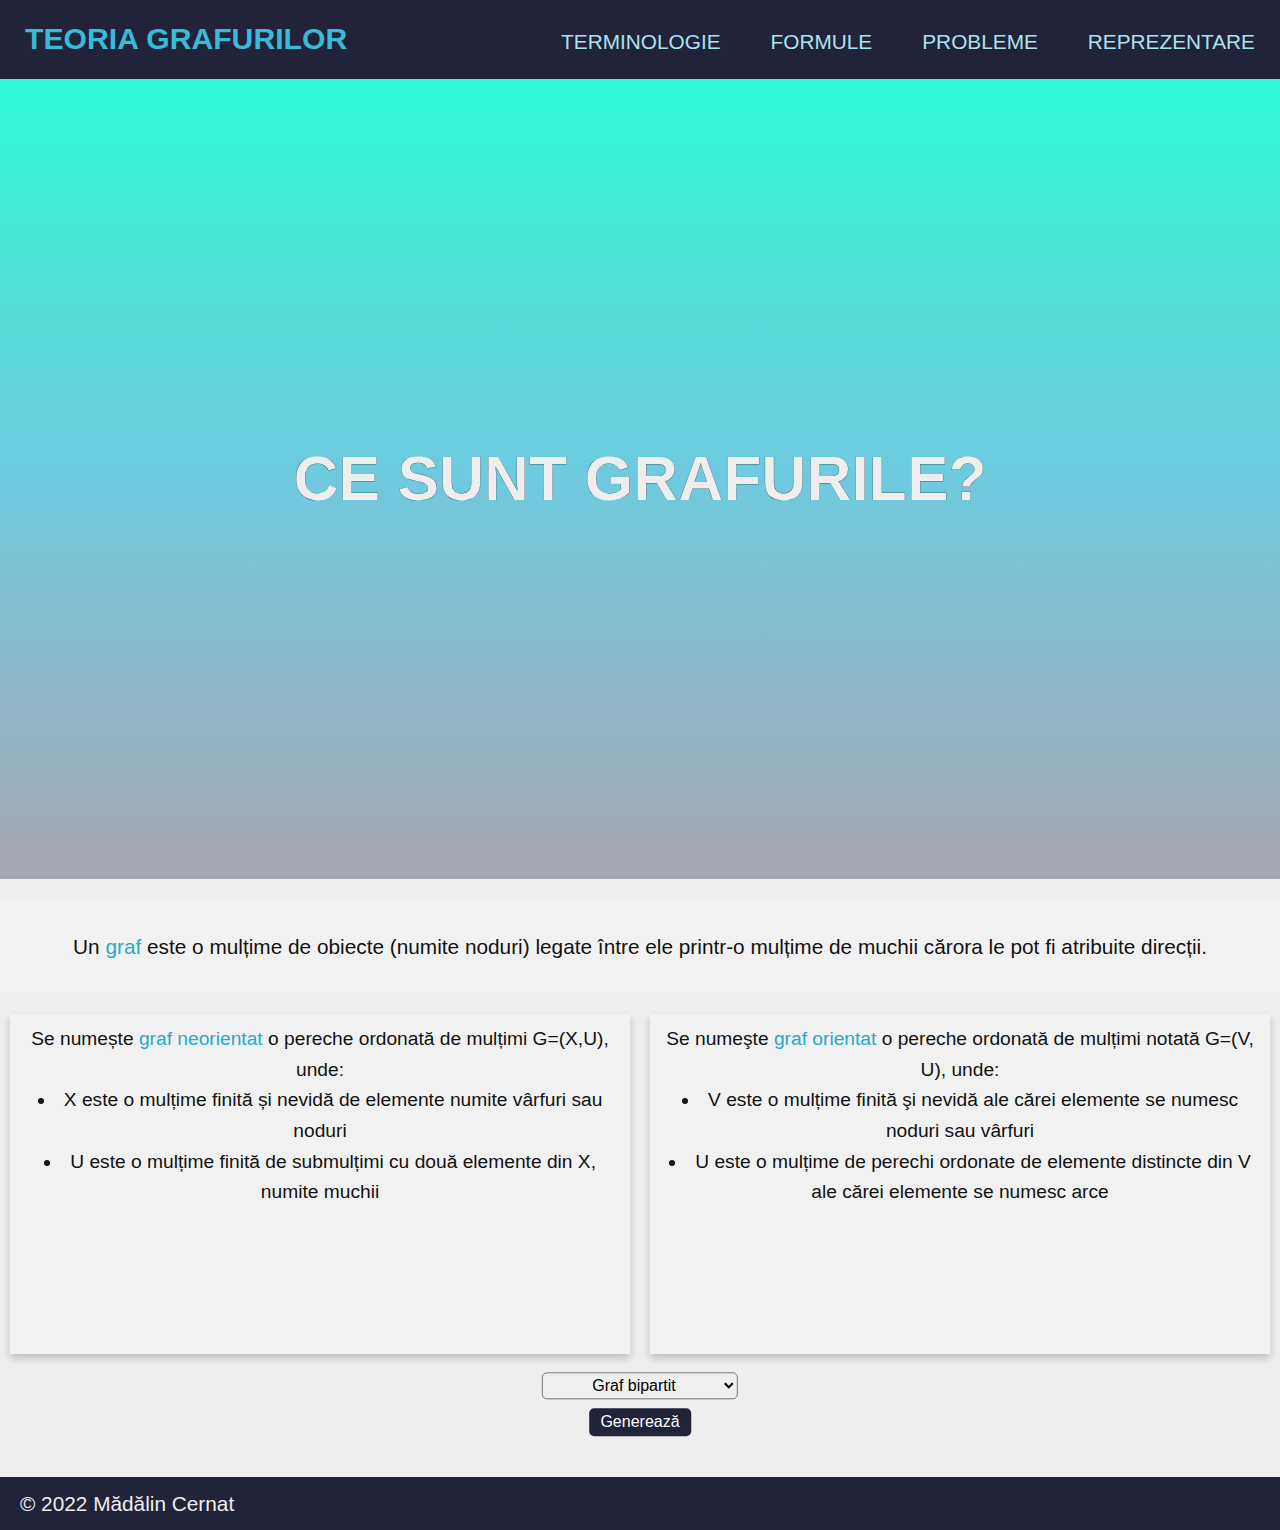
<file: index.html>
<!DOCTYPE html>
<html lang="ro">

<head>
    <meta charset="utf-8">
    <meta name="viewport" content="width=device-width,initial-scale=1.0">
    <title>Teoria Grafurilor - Mădălin Cernat</title>
    <link rel="stylesheet" href="style.css">
    <link rel="icon" href="imagini/graph.png">
</head>

<body>
    <header class="header">
        <h1 class="logo"><a href="index.html">Teoria Grafurilor</a></h1>
        <ul class="main-nav">
            <li><a href="terminologie.html">Terminologie</a></li>
            <li><a href="formule.html">Formule</a></li>
            <li><a href="probleme.html">Probleme</a></li>
            <li><a href="reprezentare.html">Reprezentare</a></li>
        </ul>
    </header>
    </div>
    <main>
        <section id="main-page-top">
            <div id="main-page-img">
                <h1 id="main-page-title">Ce sunt grafurile?</h1>
            </div>
        </section>

        <section id="main-page-section">
            <p>
                Un <span class="text-blue">graf</span> este o mulțime de obiecte (numite noduri)
                legate între ele printr-o mulțime de muchii cărora le pot fi atribuite direcții.
            </p>
        </section>

        <section id="main-page-deck">
            <div class="row">
                <div class="column">
                    <div class="card">Se numește <span class="text-blue">graf neorientat</span> o pereche ordonată de
                        mulțimi G=(X,U), unde:
                        <ul class="main-page-list">
                            <li>X este o mulțime finită și nevidă de elemente numite vârfuri sau noduri</li>
                            <li>U este o mulțime finită de submulțimi cu două elemente din X, numite muchii</li>
                        </ul>
                    </div>
                </div>
                <div class="column">
                    <div class="card">Se numeşte <span class="text-blue">graf orientat</span> o pereche
                        ordonată de mulțimi notată G=(V, U), unde:
                        <ul class="main-page-list">
                            <li>V este o mulțime finită şi nevidă ale cărei elemente se numesc noduri sau vârfuri</li>
                            <li>U este o mulțime de perechi ordonate de elemente distincte din V ale cărei elemente se
                                numesc arce</li>
                        </ul>
                    </div>
                </div>
            </div>
        </section>

        <section id="main-page-generator">
            <select id="selector" class="graf-selector">
                <option value="graf-bipartit">Graf bipartit</option>
                <option value="graf-bipartit-complet">Graf bipartit complet</option>
                <option value="graf-eulerian">Graf eulerian</option>
                <option value="graf-hamiltonian">Graf hamiltonian</option>
                <option value="graf-regulat">Graf regulat</option>
                <option value="graf-neorientat-complet">Graf neorientat complet</option>
            </select>
            <button id="buton-generare" class="buton" onclick="genereaza()">Generează</button>
            <div id="imagine-generata">

            </div>
        </section>
    </main>

    <footer>
        &copy 2022 Mădălin Cernat
    </footer>

    <script src="scripts.js"></script>
</body>

</html>
</file>
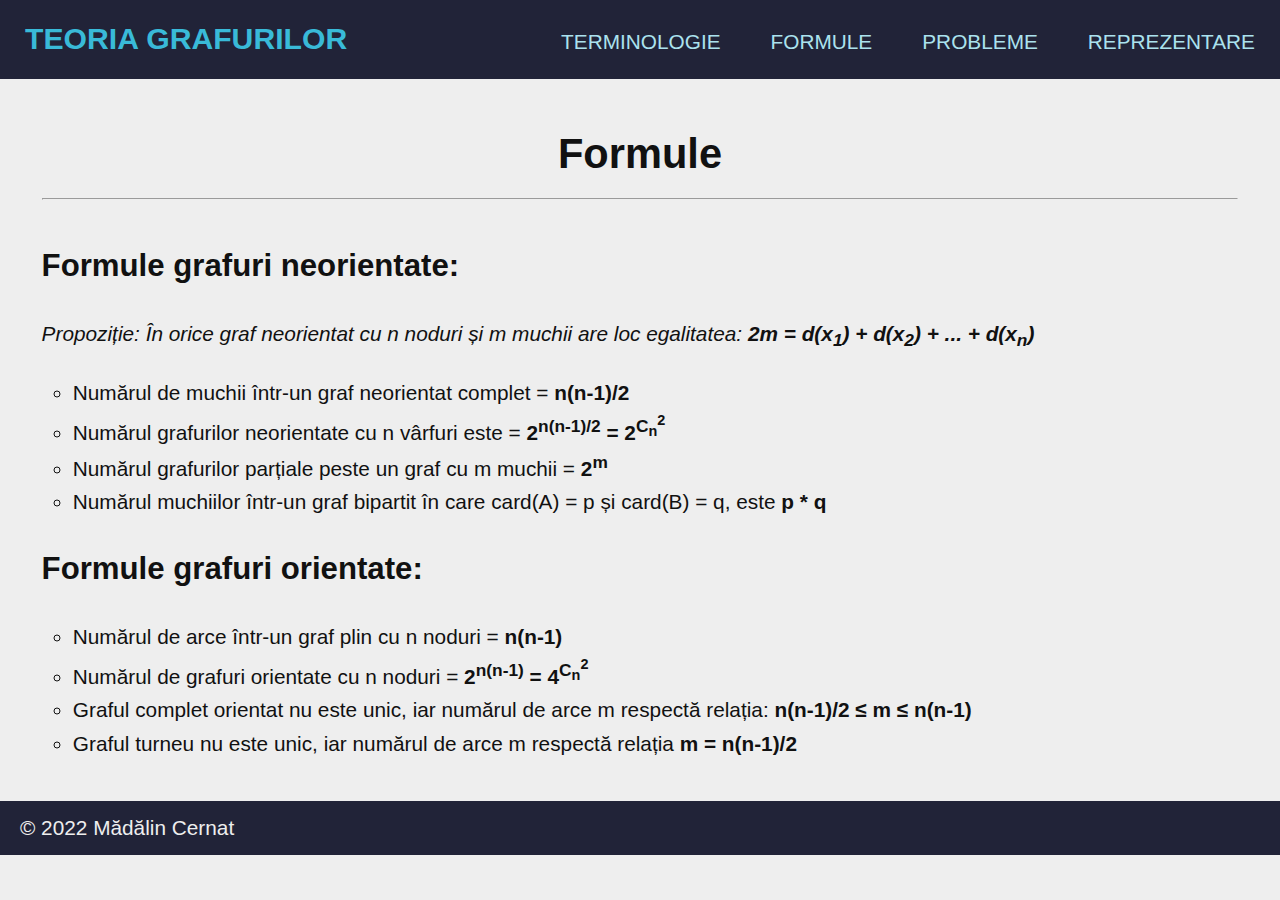
<file: formule.html>
<!DOCTYPE html>
<html lang="ro">
<head>
    <meta charset="utf-8">
    <meta name="viewport" content="width=device-width,initial-scale=1.0">
    <title>Teoria Grafurilor - Mădălin Cernat</title>
    <link rel="stylesheet" href="style.css">
    <link rel="icon" href="imagini/graph.png">
</head>

<body>
    <header class="header">
        <h1 class="logo"><a href="index.html">Teoria Grafurilor</a></h1>
        <ul class="main-nav">
            <li><a href="terminologie.html">Terminologie</a></li>
            <li><a href="formule.html">Formule</a></li>
            <li><a href="probleme.html">Probleme</a></li>
            <li><a href="reprezentare.html">Reprezentare</a></li>
        </ul>
    </header>
    <main style="margin: 2em;">
        <h1 class="titlu">Formule</h1>
        <hr>
        <h2>Formule grafuri neorientate:</h2>
        <p><i>Propoziție: În orice graf neorientat cu n noduri și m muchii are loc egalitatea: <strong>2m = d(x<sub>1</sub>) + d(x<sub>2</sub>) + ... + d(x<sub>n</sub>)</strong></i></p>
        <ul class="lista">
            <li>Numărul de muchii într-un graf neorientat complet =  <strong>n(n-1)/2</strong></li>
            <li>Numărul grafurilor neorientate cu n vârfuri este = <strong>2<sup>n(n-1)/2</sup> = 2<sup>C<sub>n</sub><sup>2</sup></strong></li>
            <li>Numărul grafurilor parțiale peste un graf cu m muchii = <strong>2<sup>m</sup></strong></li>
            <li>Numărul muchiilor într-un graf bipartit în care card(A) = p și card(B) = q, este <strong>p * q</strong></li>
        </ul>

        <h2>Formule grafuri orientate:</h2>
        <ul class="lista">
            <li>Numărul de arce într-un graf plin cu n noduri = <strong>n(n-1)</strong></li>
            <li>Numărul de grafuri orientate cu n noduri = <strong>2<sup>n(n-1)</sup> = 4<sup>C<sub>n</sub><sup>2</sup></sup></strong></li>
            <li>Graful complet orientat nu este unic, iar numărul de arce m respectă relația: <strong>n(n-1)/2 ≤ m ≤ n(n-1)</strong></li>
            <li>Graful turneu nu este unic, iar numărul de arce m respectă relația <strong>m = n(n-1)/2</strong></li>
        </ul>
    </main>
    <footer>
        &copy 2022 Mădălin Cernat
    </footer>
</body>

</html>
</file>
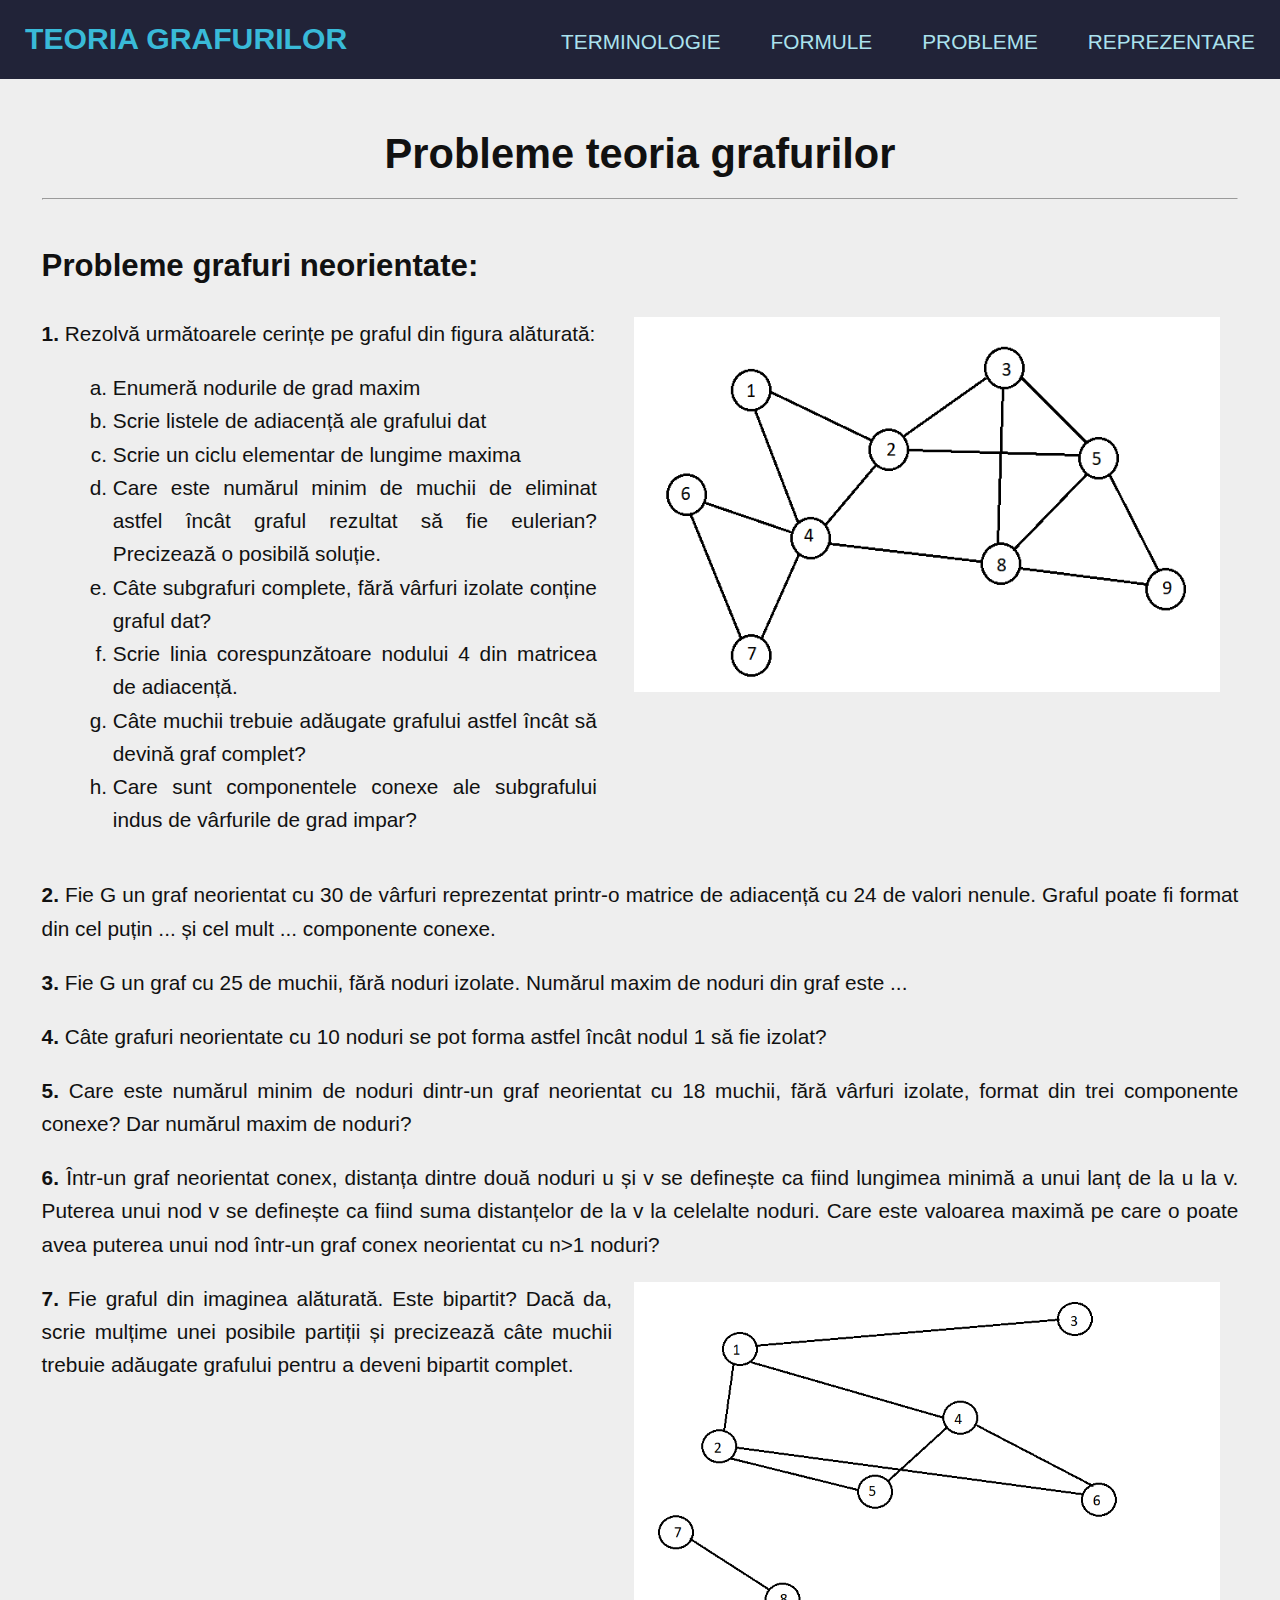
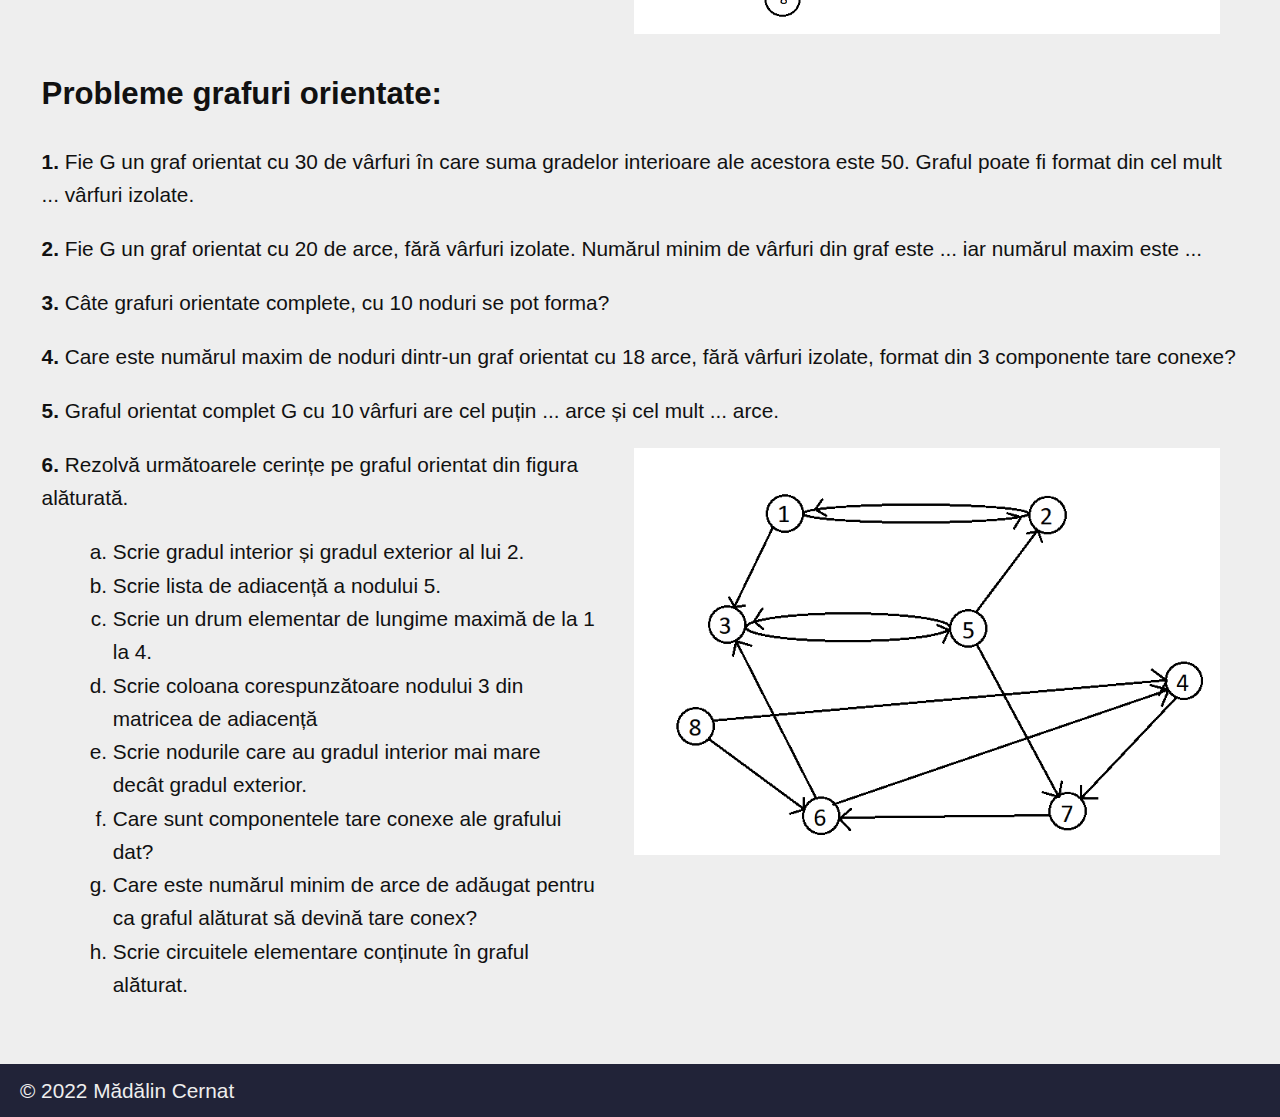
<file: probleme.html>
<!DOCTYPE html>
<html lang="ro">

<head>
    <meta charset="utf-8">
    <meta name="viewport" content="width=device-width,initial-scale=1.0">
    <title>Teoria Grafurilor - Mădălin Cernat</title>
    <link rel="stylesheet" href="style.css">
    <link rel="icon" href="imagini/graph.png">
</head>

<body>
    <header class="header">
        <h1 class="logo"><a href="index.html">Teoria Grafurilor</a></h1>
        <ul class="main-nav">
            <li><a href="terminologie.html">Terminologie</a></li>
            <li><a href="formule.html">Formule</a></li>
            <li><a href="probleme.html">Probleme</a></li>
            <li><a href="reprezentare.html">Reprezentare</a></li>
        </ul>
    </header>
    <main style="margin: 2em;">
        <h1 class="titlu">Probleme teoria grafurilor</h1>
        <hr>
        <h2>Probleme grafuri neorientate:</h2>
        <div class="container" style="text-align: justify;">
            <div class="wrapper">
                <div class="box one">
                    <b>1.</b> Rezolvă următoarele cerințe pe graful din figura alăturată:
                    <ol class="lista-ordonata">
                        <li>Enumeră nodurile de grad maxim</li>
                        <li>Scrie listele de adiacență ale grafului dat</li>
                        <li>Scrie un ciclu elementar de lungime maxima</li>
                        <li>Care este numărul minim de muchii de eliminat astfel încât graful rezultat să fie eulerian?
                            Precizează o posibilă soluție.</li>
                        <li>Câte subgrafuri complete, fără vârfuri izolate conține graful dat?</li>
                        <li>Scrie linia corespunzătoare nodului 4 din matricea de adiacență.</li>
                        <li>Câte muchii trebuie adăugate grafului astfel încât să devină graf complet?</li>
                        <li>Care sunt componentele conexe ale subgrafului indus de vârfurile de grad impar?</li>
                    </ol>
                </div>
                <div class="box two">
                    <img src="imagini/graf1.png" alt="graf1">
                </div>
            </div>

            <p><b>2.</b> Fie G un graf neorientat cu 30 de vârfuri reprezentat printr-o matrice de adiacență cu 24 de
                valori nenule.
                Graful poate fi format din cel puțin ... și cel mult ... componente conexe.
            </p>

            <p><b>3.</b> Fie G un graf cu 25 de muchii, fără noduri izolate. Numărul maxim de noduri din graf este ...
            </p>

            <p><b>4.</b> Câte grafuri neorientate cu 10 noduri se pot forma astfel încât nodul 1 să fie izolat?
            </p>

            <p><b>5.</b> Care este numărul minim de noduri dintr-un graf neorientat cu 18 muchii, fără vârfuri izolate,
                format din trei componente conexe? Dar numărul maxim de noduri?</p>

            <p><b>6.</b> Într-un graf neorientat
                conex, distanța dintre două noduri u și v se definește ca fiind
                lungimea minimă a unui lanț de la u la v. Puterea unui nod v se definește ca fiind suma
                distanțelor de la v la celelalte noduri. Care este valoarea maximă pe care o poate avea puterea
                unui nod într-un graf conex neorientat cu n>1 noduri?</p>

            <div class="wrapper">
                <div class="box one">
                    <div class="cerinta">
                        <b>7.</b> Fie graful din imaginea alăturată. Este bipartit? Dacă da, scrie mulțime unei posibile
                        partiții și precizează câte muchii trebuie adăugate grafului pentru a deveni bipartit complet.
                    </div>
                </div>
                <div class="box two">
                    <img src="imagini/graf2.png" alt="graf2">
                </div>
            </div>
        </div>
        <h2>Probleme grafuri orientate:</h2>
        <div class="container">
            <p><b>1.</b> Fie G un graf orientat cu 30 de vârfuri în care suma gradelor interioare ale acestora este 50.
                Graful poate fi format din cel mult ... vârfuri izolate.</p>

            <p><b>2.</b> Fie G un graf orientat cu 20 de arce, fără vârfuri izolate. Numărul minim de vârfuri din graf
                este ... iar numărul maxim este ...</p>

            <p><b>3.</b> Câte grafuri orientate complete, cu 10 noduri se pot forma?</p>

            <p><b>4.</b> Care este numărul maxim de noduri dintr-un graf orientat cu 18 arce, fără vârfuri izolate,
                format din 3 componente tare conexe?</p>

            <p><b>5.</b> Graful orientat complet G cu 10 vârfuri are cel puțin ... arce și cel mult ... arce.</p>

            <div class="wrapper">
                <div class="box one">
                    <b>6.</b> Rezolvă următoarele cerințe pe graful orientat din figura alăturată.
                    <ol class="lista-ordonata">
                        <li>Scrie gradul interior și gradul exterior al lui 2.</li>
                        <li>Scrie lista de adiacență a nodului 5.</li>
                        <li>Scrie un drum elementar de lungime maximă de la 1 la 4.</li>
                        <li>Scrie coloana corespunzătoare nodului 3 din matricea de adiacență</li>
                        <li>Scrie nodurile care au gradul interior mai mare decât gradul exterior.</li>
                        <li>Care sunt componentele tare conexe ale grafului dat?</li>
                        <li>Care este numărul minim de arce de adăugat pentru ca graful alăturat să devină tare conex?</li>
                        <li>Scrie circuitele elementare conținute în graful alăturat.</li>
                    </ol>
                </div>
                <div class="box two">
                    <img src="imagini/graf3.png" alt="graf3">
                </div>
            </div>
        </div>
    </main>
    <footer>
        &copy 2022 Mădălin Cernat
    </footer>
</body>
</html>
</file>
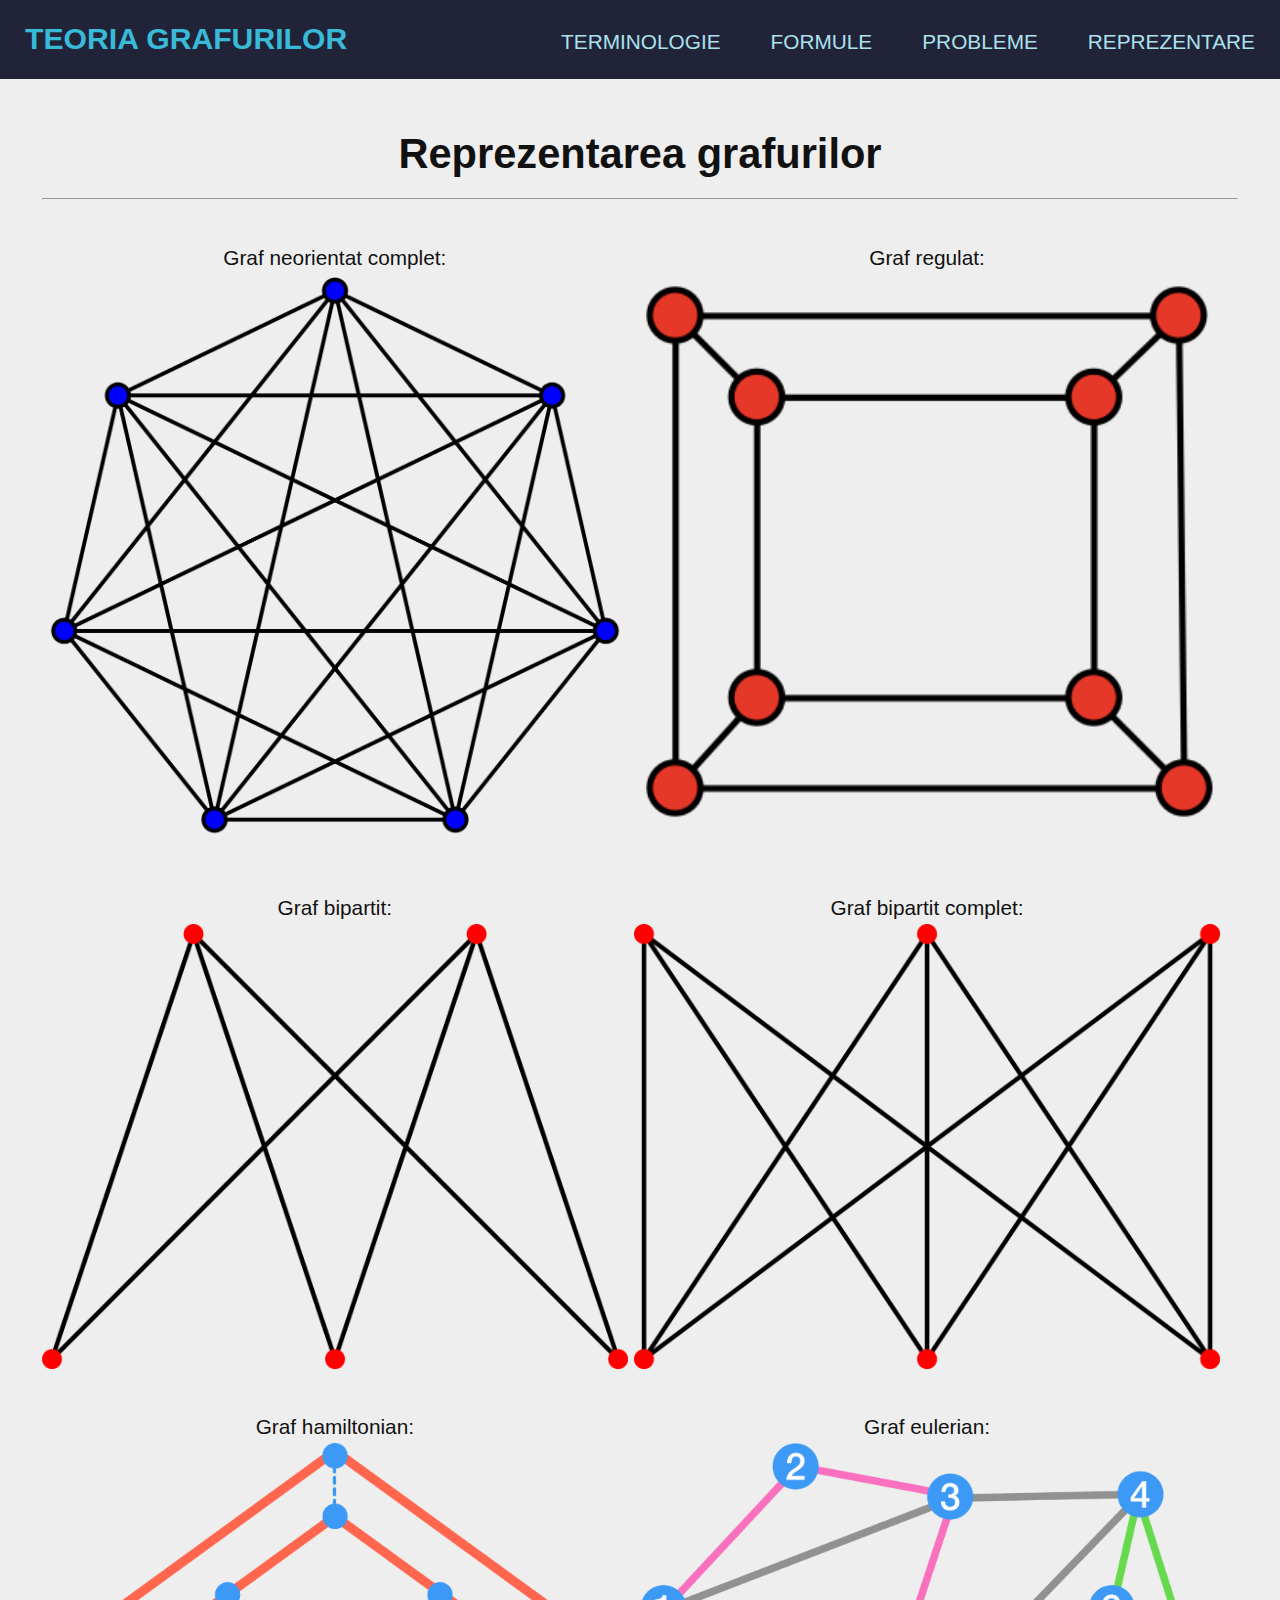
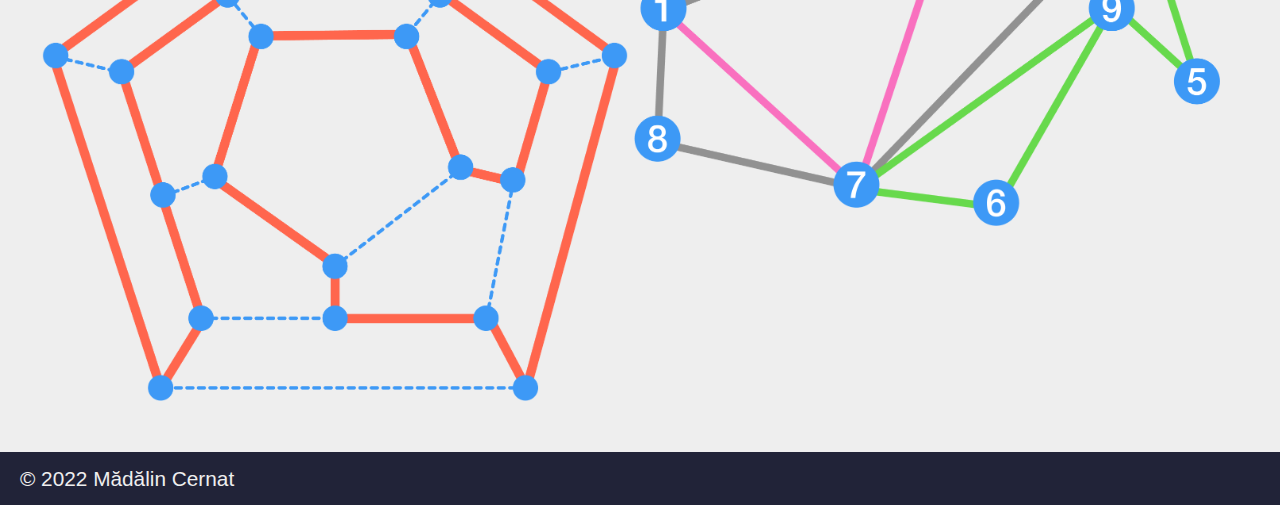
<file: reprezentare.html>
<!DOCTYPE html>
<html lang="ro">

<head>
    <meta charset="utf-8">
    <meta name="viewport" content="width=device-width,initial-scale=1.0">
    <title>Teoria Grafurilor - Mădălin Cernat</title>
    <link rel="stylesheet" href="style.css">
    <link rel="icon" href="imagini/graph.png">
</head>

<body>
    <header class="header">
        <h1 class="logo"><a href="index.html">Teoria Grafurilor</a></h1>
        <ul class="main-nav">
            <li><a href="terminologie.html">Terminologie</a></li>
            <li><a href="formule.html">Formule</a></li>
            <li><a href="probleme.html">Probleme</a></li>
            <li><a href="reprezentare.html">Reprezentare</a></li>
        </ul>
    </header>
    <main style="margin: 2em;">
        <h1 class="titlu">Reprezentarea grafurilor</h1>
        <hr>
        <div class="container">
            <div class="wrapper">
                <div class="box one repr">
                    <div class="descriere-imagine">Graf neorientat complet:</div>
                    <img src="imagini/graf-neorientat-complet.png" alt="graf-neorientat-complet">
                </div>
                <div class="box two repr">
                    <div class="descriere-imagine">Graf regulat:</div>
                    <img src="imagini/graf-regulat.png" alt="graf-regulat">
                </div>
            </div>

            <div class="wrapper" style="margin-top: 2rem;">
                <div class="box one repr">
                    <div class="descriere-imagine">Graf bipartit:</div>
                    <img src="imagini/graf-bipartit.png" alt="graf-bipartit">
                </div>
                <div class="box two repr">
                    <div class="descriere-imagine">Graf bipartit complet:</div>
                    <img src="imagini/graf-bipartit-complet.png" alt="graf-bipartit-complet">
                </div>
            </div>

            <div class="wrapper" style="margin-top: 2rem;">
                <div class="box one repr">
                    <div class="descriere-imagine">Graf hamiltonian:</div>
                    <img src="imagini/graf-hamiltonian.png" alt="graf-hamiltonian">
                </div>
                <div class="box two repr">
                    <div class="descriere-imagine">Graf eulerian:</div>
                    <img src="imagini/graf-eulerian.png" alt="graf-eulerian">
                </div>
            </div>
        </div>
    </main>
    <footer>
        &copy 2022 Mădălin Cernat
    </footer>
</body>

</html>
</file>
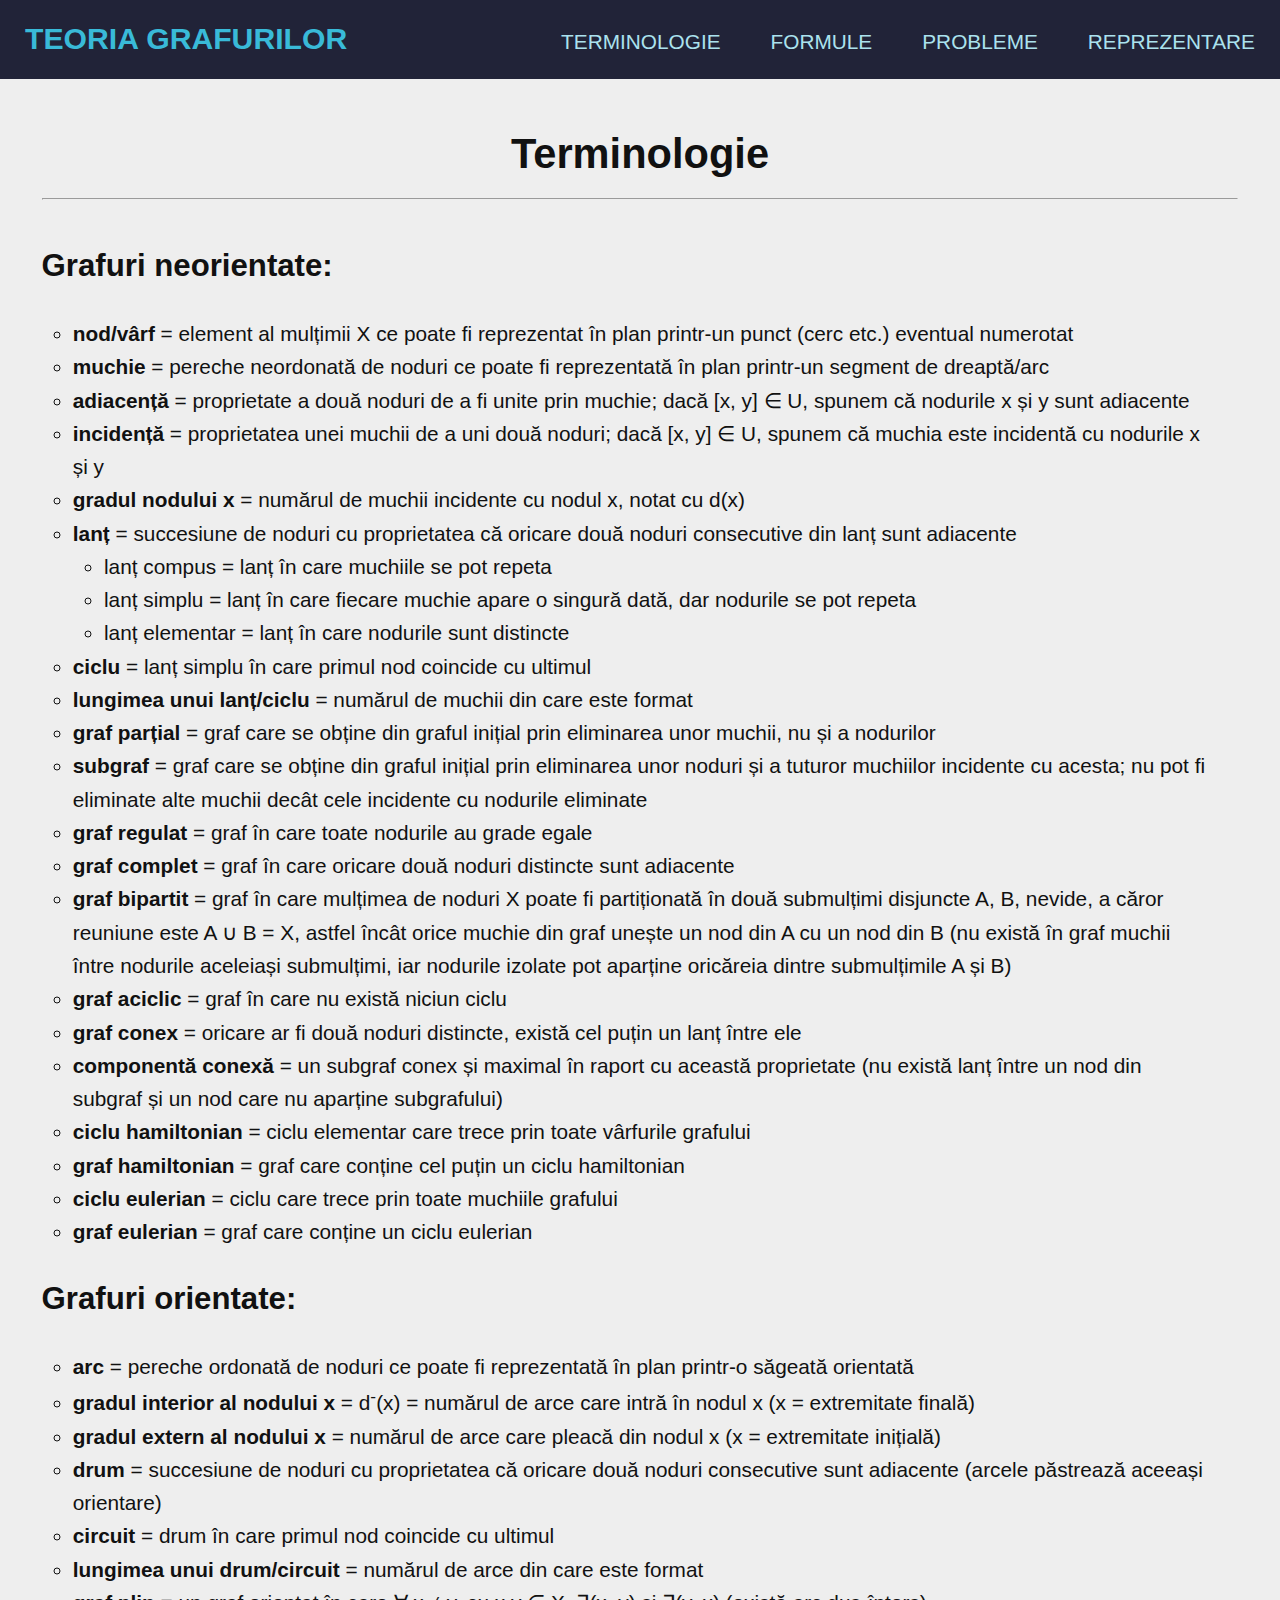
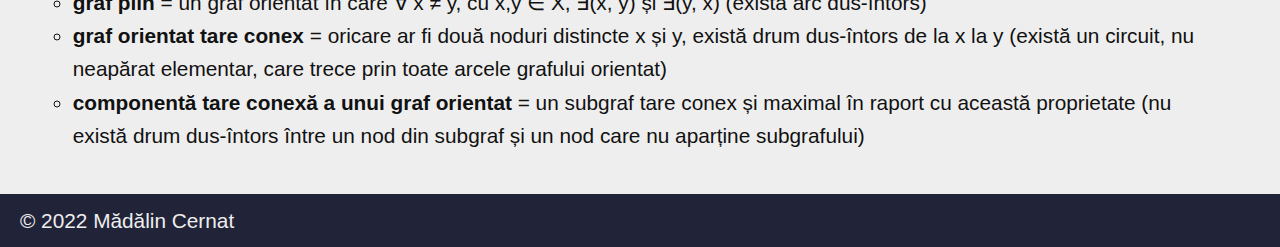
<file: terminologie.html>
<!DOCTYPE html>
<html lang="ro">

<head>
    <meta charset="utf-8">
    <meta name="viewport" content="width=device-width,initial-scale=1.0">
    <title>Teoria Grafurilor - Mădălin Cernat</title>
    <link rel="stylesheet" href="style.css">
    <link rel="icon" href="imagini/graph.png">
</head>

<body>
    <header class="header">
        <h1 class="logo"><a href="index.html">Teoria Grafurilor</a></h1>
        <ul class="main-nav">
            <li><a href="terminologie.html">Terminologie</a></li>
            <li><a href="formule.html">Formule</a></li>
            <li><a href="probleme.html">Probleme</a></li>
            <li><a href="reprezentare.html">Reprezentare</a></li>
        </ul>
    </header>
    <main style="margin: 2em;">
        <h1 class="titlu">Terminologie</h1>
        <hr>
        <h2>Grafuri neorientate:</h2>
        <ul class="lista">
            <li><strong>nod/vârf</strong> = element al mulțimii X ce poate fi reprezentat în plan printr-un punct (cerc etc.) eventual numerotat</li>
            <li><strong>muchie</strong> = pereche neordonată de noduri ce poate fi reprezentată în plan printr-un segment de dreaptă/arc</li>
            <li><strong>adiacență</strong> = proprietate a două noduri de a fi unite prin muchie; dacă [x, y] ∈ U, spunem că nodurile x și y sunt adiacente</li>
            <li><strong>incidență</strong> = proprietatea unei muchii de a uni două noduri; dacă [x, y] ∈ U, spunem că muchia este incidentă cu nodurile x și y</li>
            <li><strong>gradul nodului x</strong> = numărul de muchii incidente cu nodul x, notat cu d(x)</li>
            <li><strong>lanț</strong> = succesiune de noduri cu proprietatea că oricare două noduri consecutive din lanț sunt adiacente
            <ul class="lista">
                <li>lanț compus = lanț în care muchiile se pot repeta</li>
                <li>lanț simplu = lanț în care fiecare muchie apare o singură dată, dar nodurile se pot repeta</li>
                <li>lanț elementar = lanț în care nodurile sunt distincte</li>
            </ul>
            </li>
            <li><strong>ciclu</strong> = lanț simplu în care primul nod coincide cu ultimul</li>
            <li><strong>lungimea unui lanț/ciclu</strong> = numărul de muchii din care este format</li>
            <li><strong>graf parțial</strong> = graf care se obține din graful inițial prin eliminarea unor muchii, nu și a nodurilor</li>
            <li><strong>subgraf</strong> = graf care se obține din graful inițial prin eliminarea unor noduri și a tuturor muchiilor incidente cu acesta; nu pot fi eliminate alte muchii decât cele incidente cu nodurile eliminate</li>
            <li><strong>graf regulat</strong> = graf în care toate nodurile au grade egale</li>
            <li><strong>graf complet</strong> = graf în care oricare două noduri distincte sunt adiacente</li>
            <li><strong>graf bipartit</strong> = graf în care mulțimea de noduri X poate fi partiționată în două submulțimi disjuncte A, B, nevide, a căror reuniune este A ∪ B = X, astfel încât orice muchie din graf unește un nod din A cu un nod din B (nu există în graf muchii între nodurile aceleiași submulțimi, iar nodurile izolate pot aparține oricăreia dintre submulțimile A și B)</li>
            <li><strong>graf aciclic</strong> = graf în care nu există niciun ciclu</li>
            <li><strong>graf conex</strong> = oricare ar fi două noduri distincte, există cel puțin un lanț între ele</li>
            <li><strong>componentă conexă</strong> = un subgraf conex și maximal în raport cu această proprietate (nu există lanț între un nod din subgraf și un nod care nu aparține subgrafului)</li>
            <li><strong>ciclu hamiltonian</strong> = ciclu elementar care trece prin toate vârfurile grafului</li>
            <li><strong>graf hamiltonian</strong> = graf care conține cel puțin un ciclu hamiltonian</li>
            <li><strong>ciclu eulerian</strong> = ciclu care trece prin toate muchiile grafului</li>
            <li><strong>graf eulerian</strong> = graf care conține un ciclu eulerian</li>
        </ul>
        <h2>Grafuri orientate:</h2>
        <ul class="lista">
            <li><strong>arc</strong> = pereche ordonată de noduri ce poate fi reprezentată în plan printr-o săgeată orientată</li>
            <li><strong>gradul interior al nodului x</strong> = d<sup>-</sup>(x) = numărul de arce care intră în nodul x (x = extremitate finală)</li>
            <li><strong>gradul extern al nodului x</strong> = numărul de arce care pleacă din nodul x (x = extremitate inițială)</li>
            <li><strong>drum</strong> = succesiune de noduri cu proprietatea că oricare două noduri consecutive sunt adiacente (arcele păstrează aceeași orientare)</li>
            <li><strong>circuit</strong> = drum în care primul nod coincide cu ultimul</li>
            <li><strong>lungimea unui drum/circuit</strong> = numărul de arce din care este format</li>
            <li><strong>graf plin</strong> = un graf orientat în care ∀ x ≠ y, cu x,y ∈ X, ∃(x, y) și ∃(y, x) (există arc dus-întors)</li>
            <li><strong>graf orientat tare conex</strong> = oricare ar fi două noduri distincte x și y, există drum dus-întors de la x la y (există un circuit, nu neapărat elementar, care trece prin toate arcele grafului orientat)</li>
            <li><strong>componentă tare conexă a unui graf orientat</strong> = un subgraf tare conex și maximal în raport cu această proprietate (nu există drum dus-întors între un nod din subgraf și un nod care nu aparține subgrafului)</li>
        </ul>
    </main>
    <footer>
        &copy 2022 Mădălin Cernat
    </footer>
</body>
</html>
</file>
<file: style.css>
@import url('https://fonts.googleapis.com/css2?family=Inter:wght@400;500;700&display=swap');
* {
	box-sizing: border-box;
}
h1, h2, h3, h4, h5, h6{
	color: #111;
}
html{
	scroll-behavior: smooth;
	overflow-y: scroll;
	overflow-x: hidden;
}
/* Body and nav*/
body {
	font-family:'OpenSans', 'Quicksand', 'Poppins', 'Arial', sans-serif;
	font-size: 2.5vmax;
	line-height: 1.6;
	margin: 0;
	background-color: #eee;
	color: #111;
}
ul {
  margin: 0;
  padding: 0;
  list-style: none;
}

.lista{
	list-style-type: circle;
	margin-left: 1.5em;
	margin-right: 1.5em;
}

.lista-ordonata{
	list-style-type: lower-alpha;
	margin-left: 1.5em;
	margin-right: 1.5em;
}

.titlu{
	text-align: center;
}

hr{
	margin-bottom: 2em;
}

header a {
	text-decoration: none;
	color: #39bad8;
	border-color: #0e0f18;
	border-width: 1px;
	font-family: 'OpenSans', sans-serif;
}

.logo {
	margin: 0;
	font-size: 1.45em;
}

.main-nav {
	margin-top: 5px;
}
.logo a,
.main-nav a {
	padding: 5px 25px;
	text-transform: uppercase;
	text-align: center;
	display: block;
}

.logo a{
	font-family: 'Poppins', sans-serif;
}
.logo a:hover{
	color: #abe2ee;
}
	  
.main-nav a {
	color: #abe2ee;
	font-size: 1.5em;
}

.main-nav a:hover {
	color: #ddd;
	text-decoration: underline;
	background-color: #141623;
}


.header {
	padding-top: .5em;
	padding-bottom: .5em;
	background-color: #212338;
	border-radius: 0px;
    align-items: center;
    align-content: center;
}

@media screen and (min-width: 769px) {
	.header,
	.main-nav {
		display: flex;
	}
	.header {
		flex-direction: column;
		align-items: center;
	}
	body{
		font-size:1.3em;
	}
	#main-page-title{
		font-size: 3em;
	}
	.main-nav a {
		font-size: 1em;
	}
	.main-nav a:hover {
		background-color: #212338;
	}
	.header {
		position: sticky;
		top: 0;
		z-index: 100;
	}
}
@media screen and (min-width: 1025px) {
	.header {
		flex-direction: row;
		justify-content: space-between;
	}
	body{
		font-size:1.3em;
	}
	.main-nav a {
		font-size: 1em;
	}
}
.text-blue{
	color:#28aac7;
}

footer{
	background-color: #212338;
	margin-top: 3vmin;
	padding-top: 10px;
	padding-bottom: 10px;
	padding-left: 20px;
	color: #eee;
	font-size: 1.3rem;
}
#scrollToTopButton{
	float: right;
	padding: 5px;
	background-color: #39bad8;
	margin-right: 10px;
	border-radius: 50%;
	color:#FFF;
}
#scrollToTopButton:hover{
	cursor:pointer;
	background-color: #abe2ee;
}
#scrollTopButtonImg{
	height: 24px;
	width: 100%;
}

/* Main page */
#main-page-top{
	margin-top: 0px;
}

#main-page-img{
	position: relative;
	width: 100%;
	height: 800px;

	background-image:
	linear-gradient(to top, rgba(2,0,36,0.3), rgba(57,186,216,0.7), rgba(0,255,210,0.8)),
    url('https://raw.githubusercontent.com/MadalinCernat/teoriagrafurilor/main/imagini/img-2.jpg');

	background-image: 
	-webkit-linear-gradient(to bottom, rgba(2,0,36,0.3), rgba(57,186,216,0.7), rgba(0,255,210,0.8), 
	url('https://raw.githubusercontent.com/MadalinCernat/teoriagrafurilor/main/imagini/img-2.jpg'));

	background-size: cover;
	background-repeat: no-repeat;
    background-position: center center;
    background-attachment: scroll;
}

#main-page-title{
	position: absolute;
	left: 50%;
	top: 50%;
	transform: translate(-50%,-50%);
	color: #eee;
	-webkit-text-stroke: 0.2px black;
	white-space: nowrap;
	text-transform: uppercase;
	font-size: 3em;
}

#main-page-section{
	background-color:#f1f1f1;
	min-height: 10vmin;
	margin-top: 20px;
	text-align: center;
}
#main-page-section p{
	padding: 30px;
	font-size: 1.3rem;
}

/* Deck */
  .column {
	float: left;
	width: 50%;
	padding: 0 10px;
  }
  
  .row:after {
	content: "";
	display: table;
	clear: both;
  }
  
  .card {
	box-shadow: 0 4px 8px 0 rgba(0, 0, 0, 0.2);
	text-align: center;
	background-color: #f1f1f1;
	min-height: 340px;
	max-height: 420px;
	padding: 10px;
	font-size: 1.2rem;
  }
  
  @media screen and (max-width: 600px) {
	.column {
	  width: 100%;
	  display: block;
	  margin-bottom: 20px;
	}
	.card{
		height: auto;
	}
	#main-page-title{
		font-size: 1.5em;
	}
	.lista{
		margin-left: 0.75em;
		margin-right: 0.75em;
	}
  }
  
  @media screen and (max-width: 1025px)
  {
	#main-page-img{
		height: 400px;
	}
	#main-page-title{
		font-size: 2rem;
	}
  }

  .main-page-list{
	  list-style-type:disc;
	  list-style-position: inside;
  }
h1{
	margin: 0;
}

.container {
	width: 100%;
	margin: auto;
 }
 
 .wrapper{
	width: 100%;
 }
 
 .box{
	vertical-align: top;
	display: inline-block;
	box-sizing: border-box;
 }
 
 .one {
	width: 49%;
 }
 
 .one img{
	 width: 100%;
	 max-width: 600px;
 }

 .two { 
	width: 49%;
 }
 
 .two img{
	 width:100%;
	 max-width: 600px;
 }



 .cerinta{
	padding-right: 1rem;
 }
 @media screen and (max-width: 768px) {
	.box{
		display: block;
	 }
	 .one {
		width: 100%;
		margin-bottom: 1rem;
	 }
	 .one img{
		 width:100%;
		 height: auto;
	 }
	 .two {
		width: 100%;
	 }
	 .two img{
		 width:100%;
		 height: auto;
	 }
	 .cerinta{
		 padding-right: 0;
	 }
	 .lista-ordonata{
		 margin:0;
	 }
	 #imagine-generata img{
		 width: 100%;
		 height: auto;
		 margin: 1rem 0 !important;
	 }
	 #imagine-generata{
		margin: 0;
	 }
 }

 .descriere-imagine{
	 text-align: center;
 }

 .graf-selector, .buton{
	 position: relative;
	 left: 50%;
	 right:50%;
	 transform: translate(-50%, -50%);
	 padding: 0.2rem;
	 margin: 2rem 0 0 0;
 }
 .buton{
	display:block;
	margin: 0.5rem 0 0 0;
	background-color: #212338;
	color: #fff;
	font-family: 'OpenSans', 'Quicksand', 'Poppins', 'Arial', sans-serif;
	padding: 0.3rem 0.7rem;
	border: none;
	border-radius: 5px;
	font-weight: 500;
	font-size: 1rem;
}
.buton:hover{
	cursor: pointer;
	background-color: #28aac7;
}

.graf-selector{
	border-radius: 5px;
	font-family: 'OpenSans', 'Quicksand', 'Poppins', 'Arial', sans-serif;
	text-align: center;
	font-size: 1rem;
}

.graf-selector:hover{
	cursor: pointer;
}

#imagine-generata{
	margin: 0 5rem;
}

#imagine-generata img{
	margin: 2rem;
}
</file>
